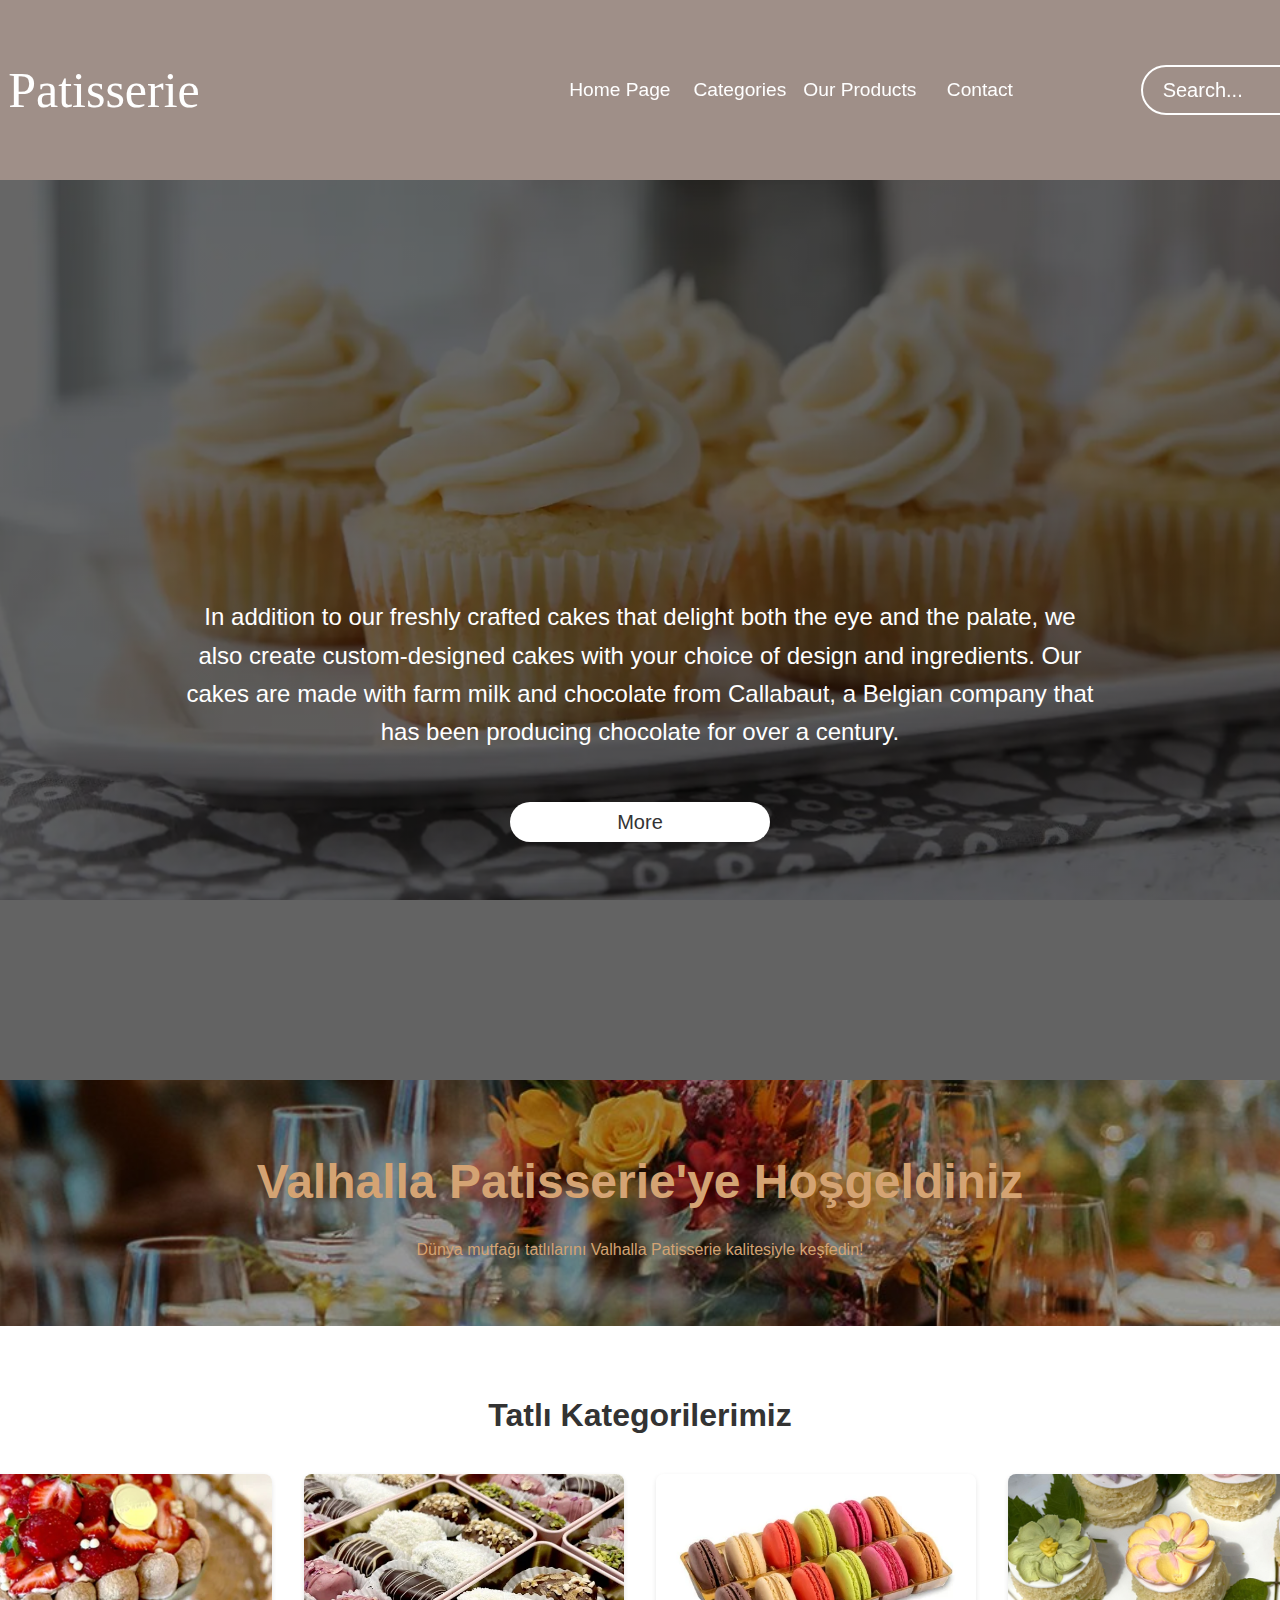
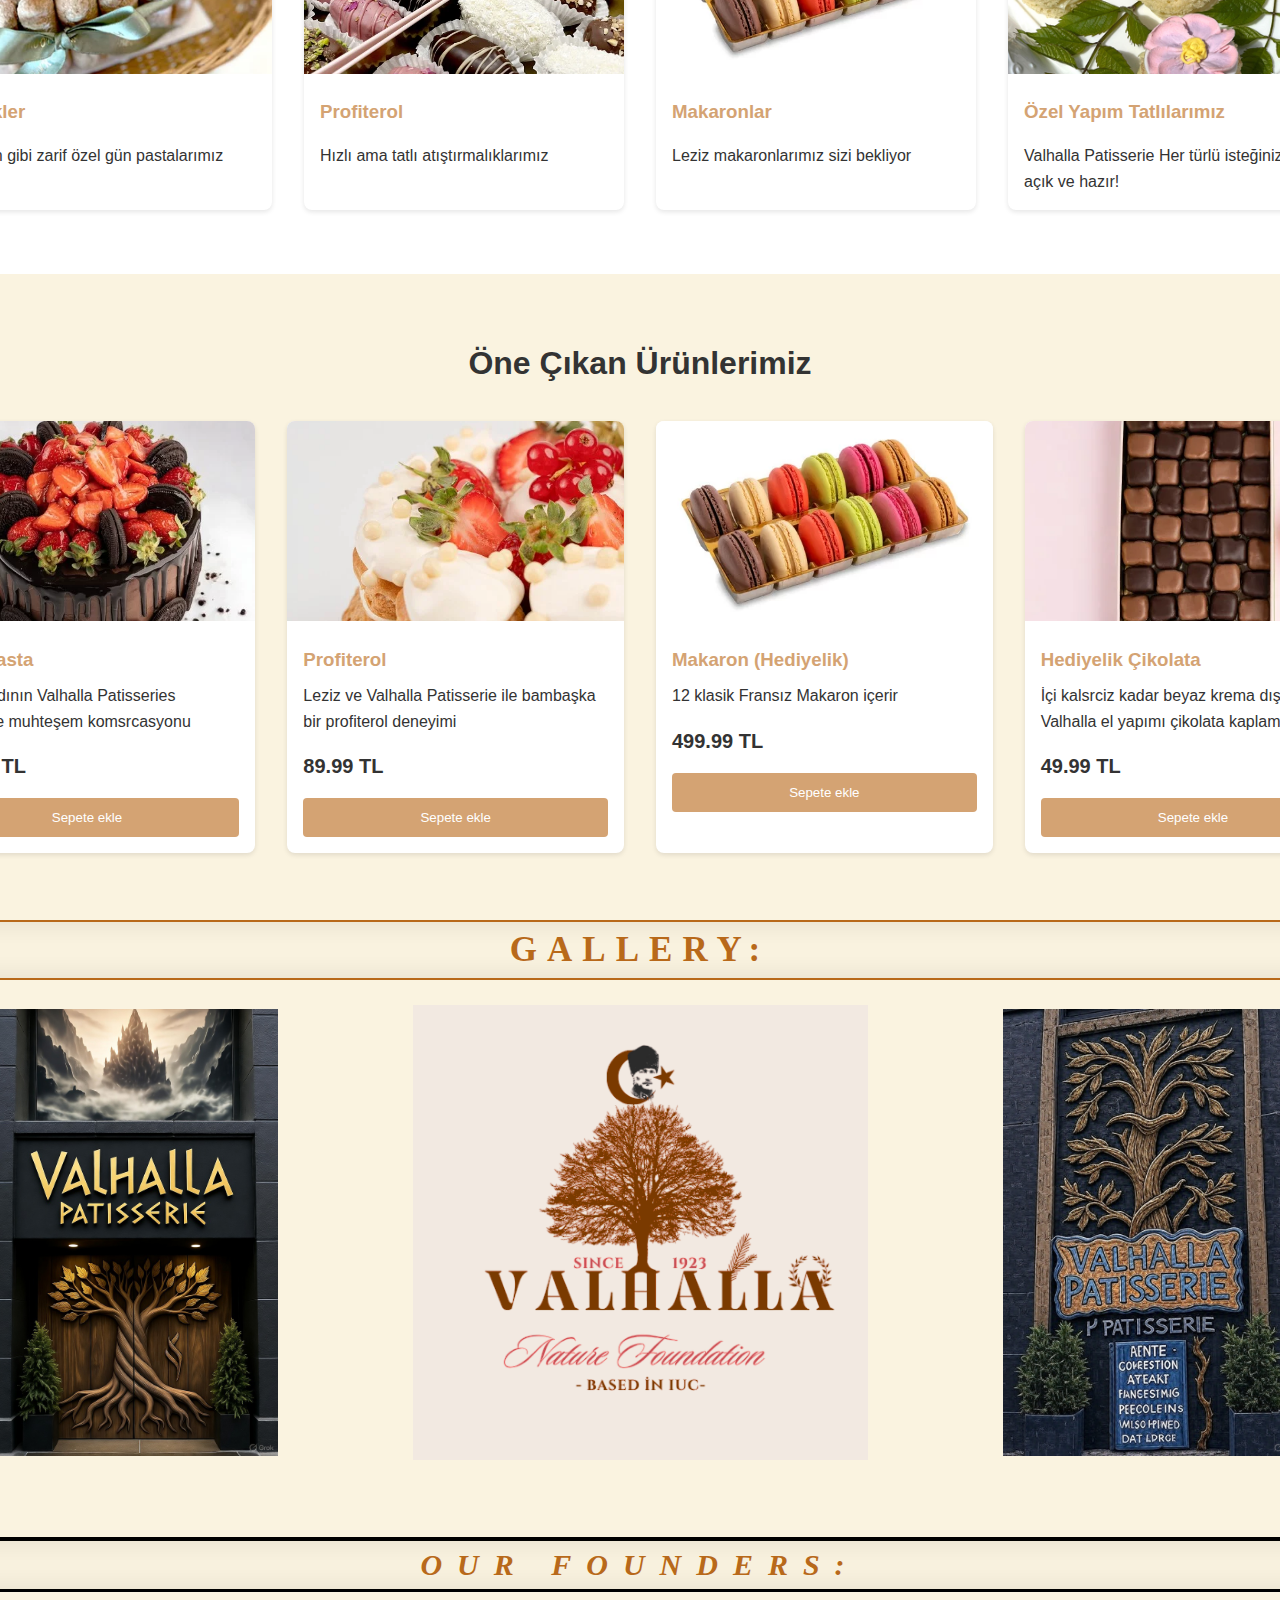
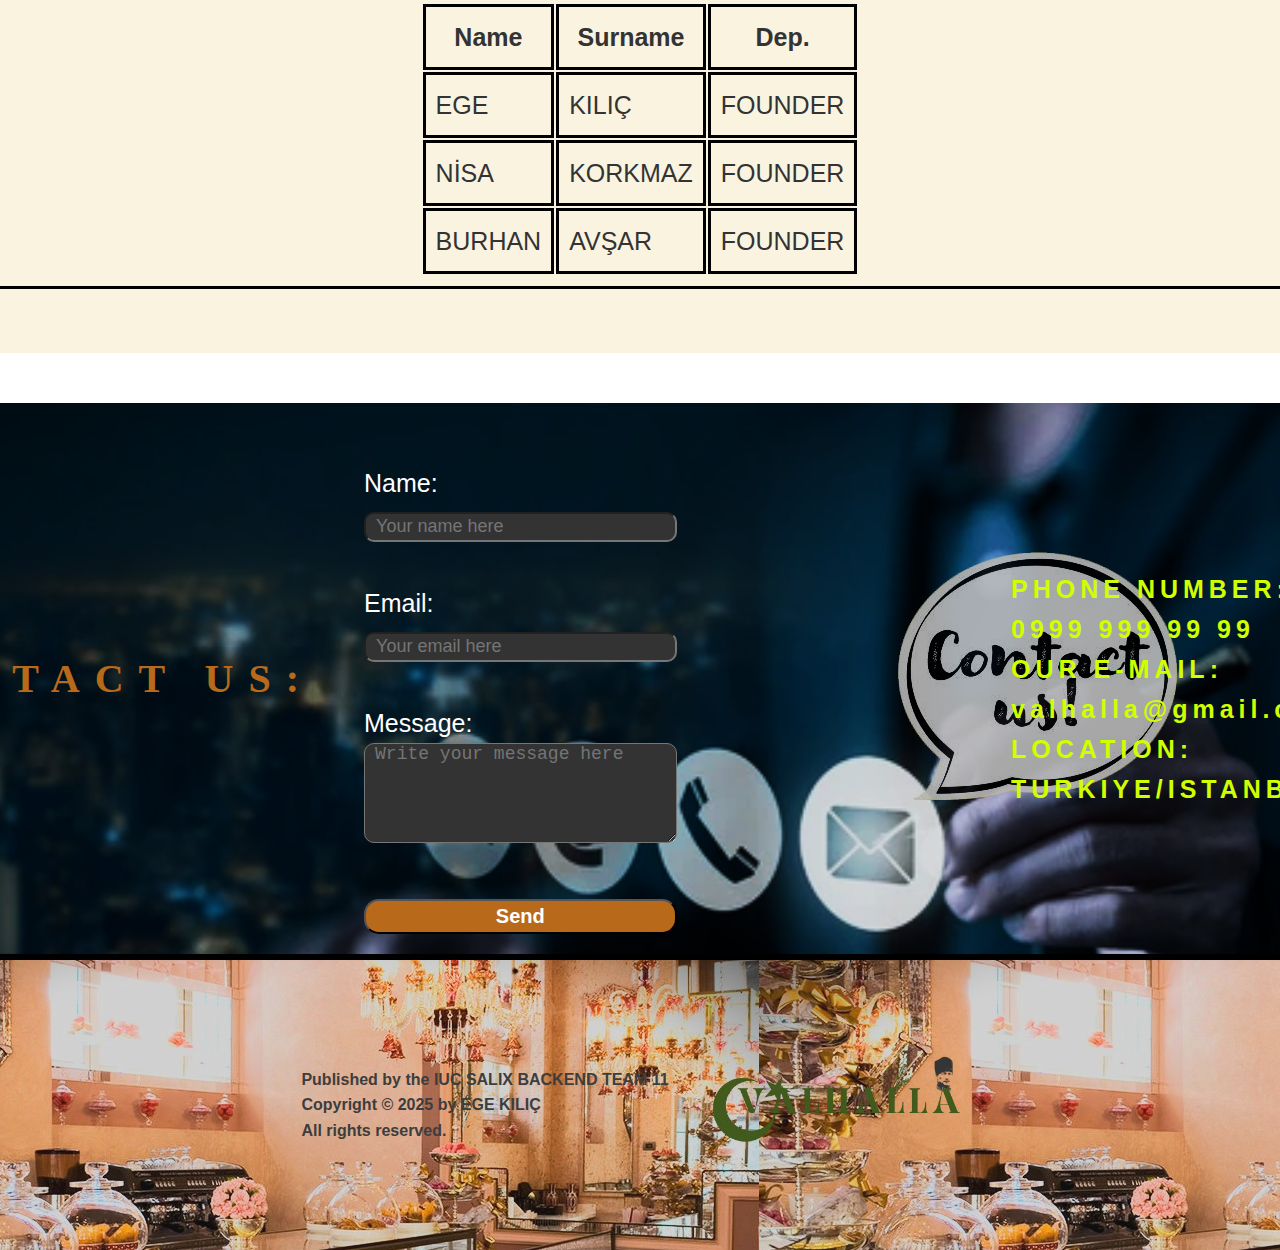
<file: index.html>
<!DOCTYPE html>
<html lang="en">
<head>
    <meta charset="UTF-8">
    <meta name="viewport" content="width=device-width, initial-scale=1.0">
    <title>Sweet Delights Patisserie</title>
    <link rel="stylesheet" href="src/style/style.css">
</head>
<body>
    <main>
    <div id="navbar" >
    <div class="nav_title" >Patisserie</div>
    <div class="nav_links_main">
        <div class="nav_link" > <a href="#"> Home Page</a></div>
        <div class="nav_link" > <a href="#">Categories</a></div>
        <div class="nav_link" > <a href="#">Our Products</a></div>
        <div class="nav_link" > <a href="#">Contact</a></div>
        <div id="search_container" >
            <div id="search_box" >
                Search...
            </div>
        </div>
        


        </div>
    </div>

    <div id="main_container" >
        <div id="main_in_1" >
            <div id="main_in_2" > 
                <p>
                    In addition to our freshly crafted cakes that delight both the eye and the palate, we also create custom-designed cakes with your choice of design and ingredients. Our cakes are made with farm milk and chocolate from Callabaut, a Belgian company that has been producing chocolate for over a century.
                </p>
                
                <div class="button">More</div>
            </div>
        </div>
    </div>
        <section class="banner">
            <h1>Valhalla Patisserie'ye Hoşgeldiniz</h1>
            <p>Dünya mutfağı tatlılarını Valhalla Patisserie kalitesiyle keşfedin! </p>
        </section>

        <section id="categories" class="categories">
            <h2>Tatlı Kategorilerimiz</h2>
            <div class="category-grid">
                <div class="category-card">
                    <img src="src/img/redcake.jpg" alt="Red Cake">
                    <h3>Kekler</h3>
                    <p>Sizin gibi zarif özel gün pastalarımız</p>
                </div>
                <div class="category-card">
                    <img src="src/img/profiterols.jpg" alt="Pastries">
                    <h3>Profiterol</h3>
                    <p>Hızlı ama tatlı atıştırmalıklarımız</p>
                </div>
                <div class="category-card">
                    <img src="src/img/macarons.jpg" alt="Macarons">
                    <h3>Makaronlar</h3>
                    <p>Leziz makaronlarımız sizi bekliyor</p>
                </div>
                <div class="category-card">
                    <img src="src/img/pinkdesert.jpg" alt="Breads">
                    <h3>Özel Yapım Tatlılarımız</h3>
                    <p>Valhalla Patisserie Her türlü isteğinize açık ve hazır!</p>
                </div>
            </div>
        </section>

        <section id="featured" class="products">
            <h2>Öne Çıkan Ürünlerimiz</h2>
            <div class="product-grid">
                <div class="product-card">
                    <div class="product-image">
                        <img src="src/img/oreocakeM.jpg" alt="Oreo Cake">
                    </div>
                    <div class="product-info">
                        <h3>Oreo Pasta</h3>
                        <p>Oreo tatıdının Valhalla Patisseries kalitesiyle muhteşem komsrcasyonu</p>
                        <span class="price">299.99 TL</span>
                        <button class="sepete-ekle">Sepete ekle</button>
                    </div>
                </div>
                <div class="product-card">
                    <div class="product-image">
                        <img src="src/img/profiterol.jpg" alt="Croissant">
                    </div>
                    <div class="product-info">
                        <h3>Profiterol</h3>
                        <p>Leziz ve Valhalla Patisserie ile bambaşka bir profiterol deneyimi</p>
                        <span class="price">89.99 TL</span>
                        <button class="sepete-ekle">Sepete ekle</button>
                    </div>
                </div>
                <div class="product-card">
                    <div class="product-image">
                        <img src="src/img/macarons.jpg" alt="Macaron Box">
                    </div>
                    <div class="product-info">
                        <h3>Makaron (Hediyelik)</h3>
                        <p>12 klasik Fransız Makaron içerir</p>
                        <span class="price">499.99 TL</span>
                        <button class="sepete-ekle">Sepete ekle</button>
                    </div>
                </div>
                <div class="product-card">
                    <div class="product-image">
                        <img src="src/img/chocolate.jpg" alt="Éclair">
                    </div>
                    <div class="product-info">
                        <h3>Hediyelik Çikolata</h3>
                        <p>İçi kalsrciz kadar beyaz krema dışı Valhalla el yapımı çikolata kaplamalı</p>
                        <span class="price">49.99 TL</span>
                        <button class="sepete-ekle">Sepete ekle</button>
                    </div>
                </div>
            </div>
            <div class="GALLERY"><b>GALLERY:</b></div>
        <br>
        <div class="Photos">
        <img src="src/img/Photos/img1.jpg" alt="Valhalla Logo" width="300"></img>
        <img src="src/img/Photos/VALHALLA (2).png" alt="Valhalla Logo" width="455"> </img>
        <img src="src/img/Photos/img2.jpg" alt="Valhalla Logo" width="300"></img>
        </div>
    <br>
    <br>
    <br>
    
    <hr style="color: black; border: 2px solid black; margin: 0;">
    <div class="FOUNDERSTEXT"><b><i>OUR FOUNDERS:</i></b></div>
    <div class="FOUNDERSTABLE">
    <table>
        <tr>
        <th>Name</th>
        <th>Surname</th>
        <th>Dep.</th>
        </tr>
        <tr>
            <td>EGE</td>
            <td>KILIÇ</td> 
            <td>FOUNDER</td> 
        </tr>
        <tr>
            <td>NİSA</td>
            <td>KORKMAZ</td>
            <td>FOUNDER</td>
        </tr>
        <tr>
            <td>BURHAN</td>
            <td>AVŞAR</td>
            <td>FOUNDER</td>
        </tr>
    </table>
    </div>
        </section>
    <div class = "CONTACT">
        <div class="CONTACT-HEADER">CONTACT US:</div> 
        <form class="form">
            <label for="name"><br>Name:</label><br>
            <input type="text" id="name" name="name" placeholder="Your name here" required><br><br>

            <label for="email">Email:</label><br>
            <input type="email" id="email" name="email" placeholder="Your email here" required><br><br>

            <label for="message">Message:</label><br>
            <textarea id="message" name="message" rows="7" cols="40" placeholder="Write your message here"></textarea><br><br>

            <button type="submit">Send</button>
        </form>
        <div class="cnt-img"><img src="src/img/Photos/ContactUs.png"></div>
        <p class="cnt-p">PHONE NUMBER:<br> 0999 999 99 99 <br> OUR E-MAIL: valhalla@gmail.com <br> LOCATION: TURKIYE/ISTANBUL/IUC</p>
    </div>
    <hr style="color: black; border: 3px solid black; margin: 0;">
    <div style="display: flex; align-items: center; justify-content: center; gap: 20px;" class="Copyright">
    <p style="font-size: 16px;"><b>Published by the IUC SALIX BACKEND TEAM 11 
    <br>Copyright © 2025 by EGE KILIÇ<br>
    All rights reserved.</b>
</p>
    <img src="src/img/Photos/VALHALLA (3).png" style="width: 290px;"></img>
    </div>
    </main>


</body>
</html>
</file>
<file: src/style/style.css>
*{
    box-sizing: border-box;
    padding: 0;
    margin: 0;    
}

body{

    min-height: 100vh;
    height: auto;
    display: flex;
    flex-direction: column;
    justify-content: center;
    align-items: center;
    font-family: 'Arial', sans-serif;
    line-height: 1.6;
    color: #333;
    
}

a{
    text-decoration: none;
}

/* Navbar features */

#navbar{
  
    width: 100%;
    min-height: 20vh;
    height: auto;
    background-color: rgba(64, 31, 18, 0.5);
    backdrop-filter: blur(5px);
    top: 0px;
    z-index: 9;
    display: flex;
    justify-content: space-between;
    align-items: center;

}

.nav_title{
    font-family: Arial, Helvetica, sans-serif;
    font-size: 50px;
    height: 100%;
    width: 30%;
    padding-left: 50px;

    text-align: center;
    display: flex;
    justify-content: center;
    align-items: center;
    color: white;
    font-family: 'Times New Roman', Times, serif;
    
}

.nav_links_main{
    height: 100%;
    width: 55%;
    /* border-radius: 15px;
    border: 1px solid white; */
    display: flex;
    justify-content: space-around;
    align-items: center;
    flex-wrap: wrap;


}

.nav_link, #search_container{
    height: 50px;
    width: 120px;

    display: flex;
    align-items: center;
    justify-content: center;

}

#search_container{

    flex-grow: 1;
}

#search_box{
    height: 100%;
    width: 200px;
    border-radius: 50px;
    border: 2px solid white;
    color: white;

    display: flex;
    padding-left: 20px;
    justify-content: flex-start;
    align-items: center;
    transition: background-color, color, 0.5s;
    font-size: 20px;
}


#search_box:hover{
    background-color: white;
    color: rgba(64, 31, 18);
}


.nav_link a{
    color: white;
    position: relative;
    font-size: larger;
    /* transition: color 0.5s; */

}

.nav_link a:before{
    content: "";
    position: absolute;
    bottom: -10px;
    width: 100%;
    height: 2px;
    border-radius: 50px;
    background: white;

    transform: scaleX(0);
    transition: transform 0.2s linear;
    
}

.nav_link a:hover:before{
    transform: scaleX(1);
}


#main_container{
    padding-top: 20vh;
    width: 100%;
    min-height: 100vh;
    height: auto;
    background-image: linear-gradient(rgba(0, 0, 0, 0.600),rgba(0, 0, 0, 0.600)),url(../img/cupcakes.png);
    background-repeat: no-repeat;
    background-attachment: fixed; 
    background-size: cover;
    background-position: center;
    background-color: rgb(99, 99, 99);
    display: flex;
    flex-direction: column;
    justify-content: center;
    align-items: center;


    
}



#main_in_1{
    
    width: 90%;
    height: 95%;
    /* background-color: bisque; */
    display: flex;
    flex-direction: row;
    justify-content: space-around;
    align-items: center;
    flex-wrap: wrap;
}

#main_in_2{
    /* min-width: 400px; */
    
    width: 90%;
    height: 50%;
    /* border: 1px solid black; */
    display: flex;
    flex-direction: column;
    justify-content: center;
    align-items: center;
    text-align: left;
    row-gap: 50px;
    
}



#main_in_2 p{
    width: 70%;
    font-size: 150%;
    text-align: center;
    color: white;
}

#main_in_2 .button{
    min-width: 100px;
    width: 20%;
    height: 40px;
    border-radius: 20px;
    background-color: white;
    display: flex;
    justify-content: center;
    align-items: center;
    font-size: 20px;

    transition: color, background-color,  0.5s;
}

#main_in_2 .button:hover{
    color: white;
    background-color: #401f12;
}

/*////////////////////*/

.Photos {
            display: flex;
            align-items: center;
            justify-content: center;
            gap: 135px;
        }
        .GALLERY {
            margin-top: 50pt;
            display: flex;
            align-items: center;
            justify-content: center;
            font-size: 35px;
            color: #b8691a;
            border: 2px solid;
            box-shadow: inset 0 0 30px rgba(0,0,0,0.1);
            font-family: 'Cinzel Decorative', serif;
            letter-spacing: 10px;
        }

        .FOUNDERSTEXT {
            display: flex;
            align-items: center;
            justify-content: center;
            font-size: 30px;
            color: #b8691a;
            font-family: 'Cinzel Decorative', serif;
            letter-spacing: 15px;
            box-shadow: inset 0 0 30px rgba(0,0,0,0.1);
        }

        .FOUNDERSTABLE {
            display: flex;
            align-items: center;
            justify-content: center;
            border: 3px solid black;
            padding: 10px;
        }

        th, td {
            padding: 10px;
            border: 3px solid black;
            font-size: 25px;
        }

        .PARAGRAPH {
            display: flex;
            align-items: center;
            justify-content: center;
        }
          
        .Copyright {
            background-image: url(../img/Photos/Pastane.jpg);
            opacity: 0.95;

        }

        .ValhallaBackground {

            background-image: url(../img/Photos/Pastane2.jpg);
            background-position: center 50%;
            opacity: 0.95;
        }

        .CONTACT {
            display: flex;
            align-items: center;
            justify-content: center;
            gap: 50px;
            margin-top: 50px;
            padding: 20px;
            color: white;
            font-size: 25px;
            background-image: url(../img/Photos/Contactus2.png);
            background-size: cover;
            opacity: 2.89;
        }
        .form{
            display: flexbox; 
            justify-content: left;
            width: 20%;
        }
        .form input{
            width: 100%;
            height: 30px;
            border-radius: 10px;
            font-size: 18px;
            padding-left: 10px;
            background-color: #333;
        }
        .form textarea{
            width: 100%;
            height: 100px;
            border-radius: 10px;
            font-size: 18px;
            padding-left: 10px;
            background-color: #333;
        }
        .form button{
            width: 100%;
            height: 35px;
            border-radius: 15px;
            background-color: #b8691a;
            color: white;
            font-size: 20px;
            font-weight: bold;
            cursor: pointer;
        }
        .form button:hover{
            background-color: #401f12;
        }
        .cnt-img{
            margin-top: 20px;
            width: 15%;
            opacity: 0.9;
            z-index: 10;
        }
        .cnt-p{
            margin-top: 20px;
            font-size: 25px;
            font-weight: bold;
            width: 25%;
            color: #d0ff00;
            letter-spacing: 5px;
            z-index: 11;
        }
        .CONTACT-HEADER {
            font-weight: bold;
            display: inline-block;
            justify-content: center;
            font-size: 40px;
            color: #b8691a;
            font-family: 'Cinzel Decorative', serif;
            letter-spacing: 15px;
            box-shadow: inset 0 0 30px rgba(0,0,0,0.1);
        }

/*////////////////////*/



.main-nav {
    display: flex;
    justify-content: space-between;
    align-items: center;
    padding: 1rem 5%;
    background-color: #fff;
    box-shadow: 0 2px 5px rgba(0,0,0,0.1);
}

.logo {
    font-size: 1.5rem;
    font-weight: bold;
    color: #d4a373;
}

.main-nav ul {
    display: flex;
    list-style: none;
    gap: 2rem;
}

.main-nav a {
    text-decoration: none;
    color: #333;
    font-weight: 500;
    transition: color 0.3s ease;
}

.main-nav a:hover {
    color: #d4a373;
}

.banner {
    text-align: center;
    padding: 4rem 2rem;
    background-image: url(../img/banner.jpg);
    background-size: cover;
    background-position: center;
    color: #d4a373;
}

.banner h1 {
    font-size: 3rem;
    margin-bottom: 1rem;
}
.categories {
    padding: 4rem 5%;
}

.category-grid {
    display: flex;
    flex-wrap: wrap;
    gap: 2rem;
    margin-top: 2rem;
    justify-content: center;
}

.category-card {
    background: #fff;
    border-radius: 8px;
    overflow: hidden;
    box-shadow: 0 2px 5px rgba(0,0,0,0.1);
    transition: transform 0.3s ease;
    flex: 1 1 250px;
    max-width: 320px;
}

.category-card:hover {
    transform: translateY(-5px);
}

.category-card img {
    width: 100%;
    height: 200px;
    object-fit: cover;
}

.category-card h3 {
    padding: 1rem;
    color: #d4a373;
}

.category-card p {
    padding: 0 1rem 1rem;
}

.products {
    padding: 4rem 5%;
    background-color: #faf3e0;
}

.product-grid {
    display: flex;
    flex-wrap: wrap;
    gap: 2rem;
    margin-top: 2rem;
    justify-content: center;
}

.product-card {
    background: #fff;
    border-radius: 8px;
    overflow: hidden;
    box-shadow: 0 2px 5px rgba(0,0,0,0.1);
    flex: 1 1 280px;
    max-width: 340px;
}

.product-image img {
    width: 100%;
    height: 200px;
    object-fit: cover;
}

.product-info {
    padding: 1rem;
}

.product-info h3 {
    color: #d4a373;
    margin-bottom: 0.5rem;
}

.price {
    display: block;
    font-size: 1.25rem;
    color: #333;
    font-weight: bold;
    margin: 1rem 0;
}

.sepete-ekle {
    width: 100%;
    padding: 0.75rem;
    background-color: #d4a373;
    color: white;
    border: none;
    border-radius: 4px;
    cursor: pointer;
    transition: background-color 0.3s ease;
}

.sepete-ekle:hover {
    background-color: #c39365;
}

h2 {
    text-align: center;
    color: #333;
    margin-bottom: 2rem;
    font-size: 2rem;
}

footer {
    background-color: #333;
    color: white;
    padding: 3rem 5% 1rem;
}

.footer-content {
    display: grid;
    grid-template-columns: repeat(auto-fit, minmax(200px, 1fr));
    gap: 2rem;
    margin-bottom: 2rem;
}

.footer-section h4 {
    color: #d4a373;
    margin-bottom: 1rem;
}

.footer-bottom {
    text-align: center;
    padding-top: 2rem;
    border-top: 1px solid #555;
}

@media (max-width: 768px) {
    .main-nav {
        flex-direction: column;
        text-align: center;
    }
    
    .main-nav ul {
        margin-top: 1rem;
        flex-direction: column;
        gap: 1rem;
    }
    
    .banner h1 {
        font-size: 2rem;
    }
}
</file>
